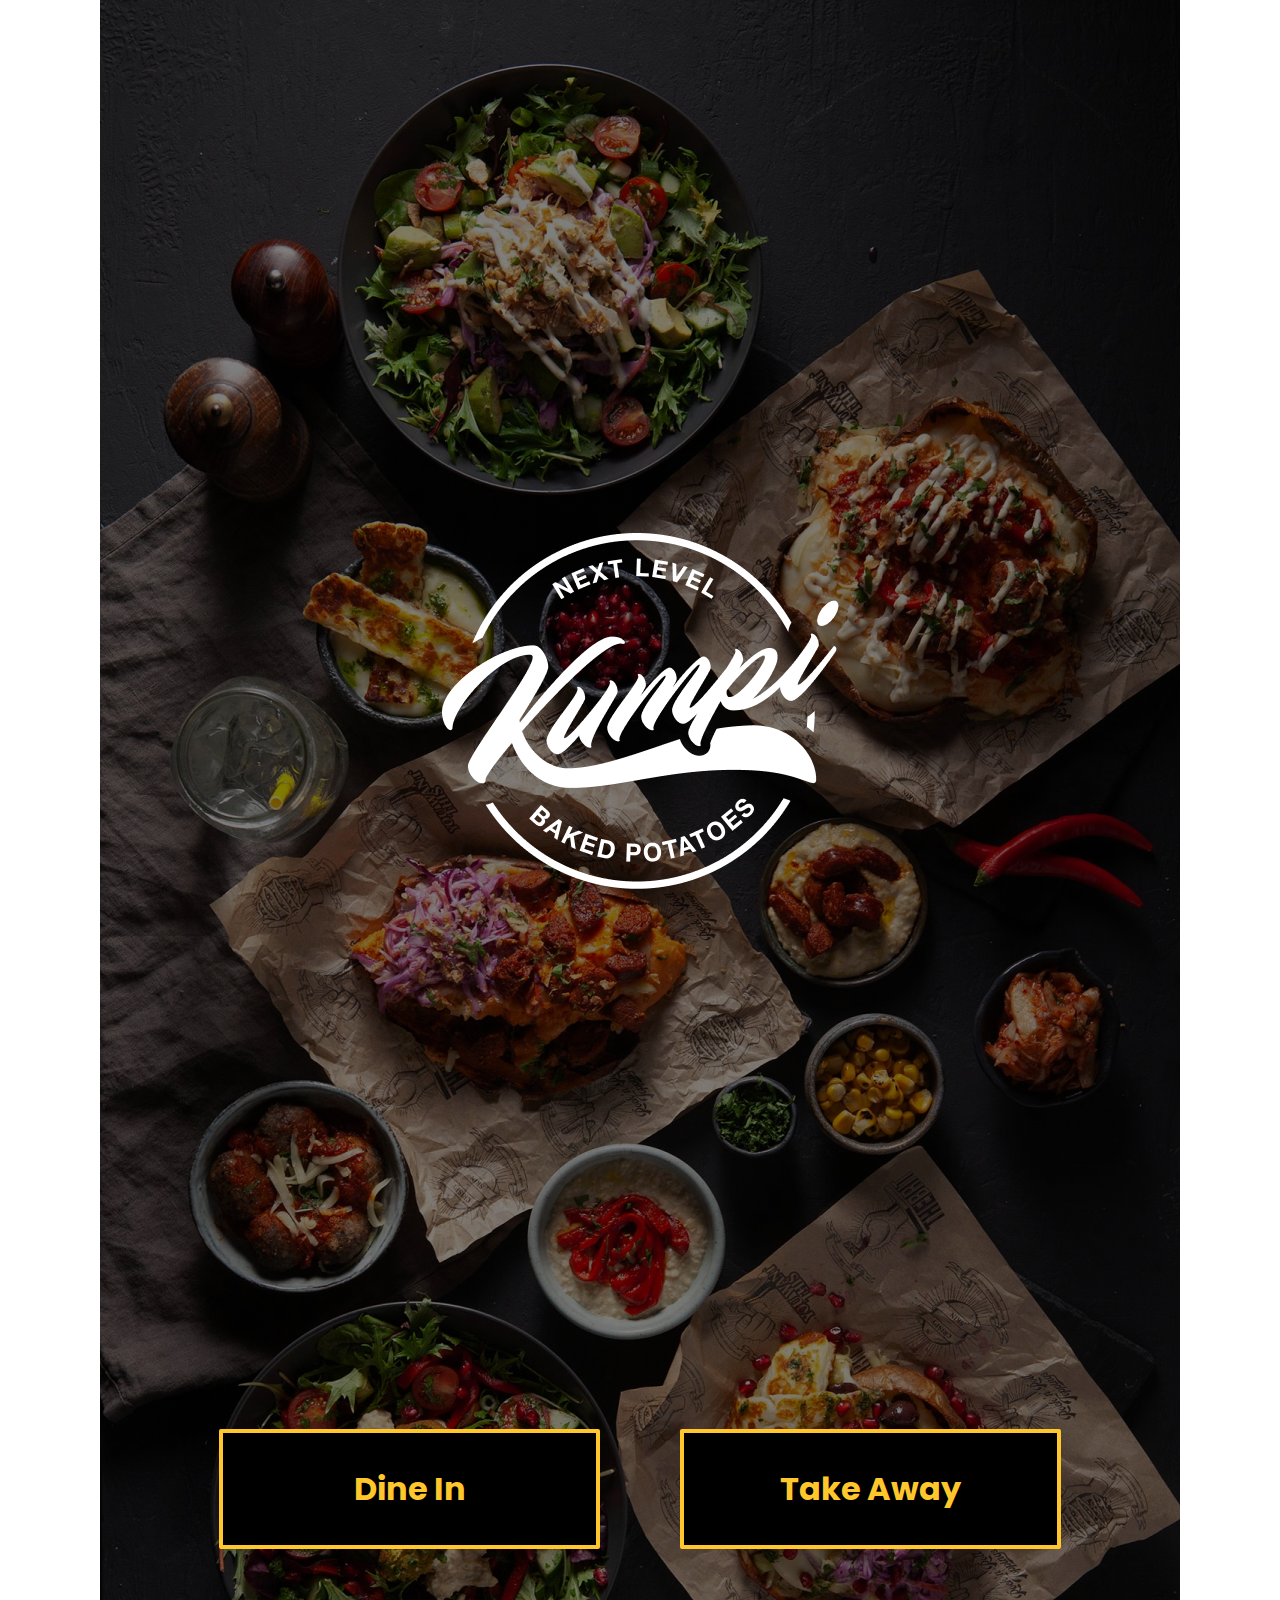
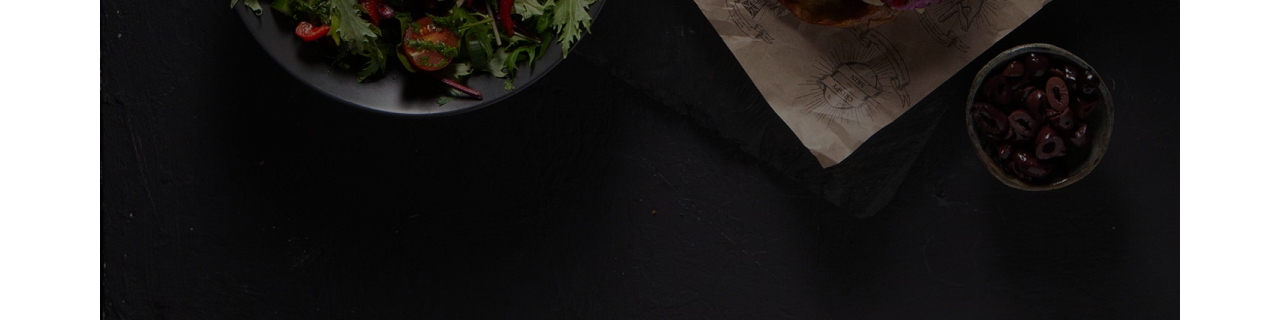
<file: index.html>
<!DOCTYPE html>
<html lang="en">
  <head>
    <meta charset="UTF-8" />
    <meta http-equiv="X-UA-Compatible" content="IE=edge" />
    <meta name="viewport" content="width=device-width, initial-scale=1.0" />
    <link rel="stylesheet" href="./css/style.css" />
    <title>Kumpi Kiosk App</title>
  </head>
  <body>
    <div class="wrapper">
      <img class="wrapper__logo" src="./images/Layer2.png" alt="logo" />

      <div class="wrapper__Btns">
        <a class="wrapper__leftBtn" href="./menu.html">Dine In</a>

        <a class="wrapper__rightBtn" href="./menu.html">Take Away</a>
      </div>
    </div>
  </body>
</html>
</file>
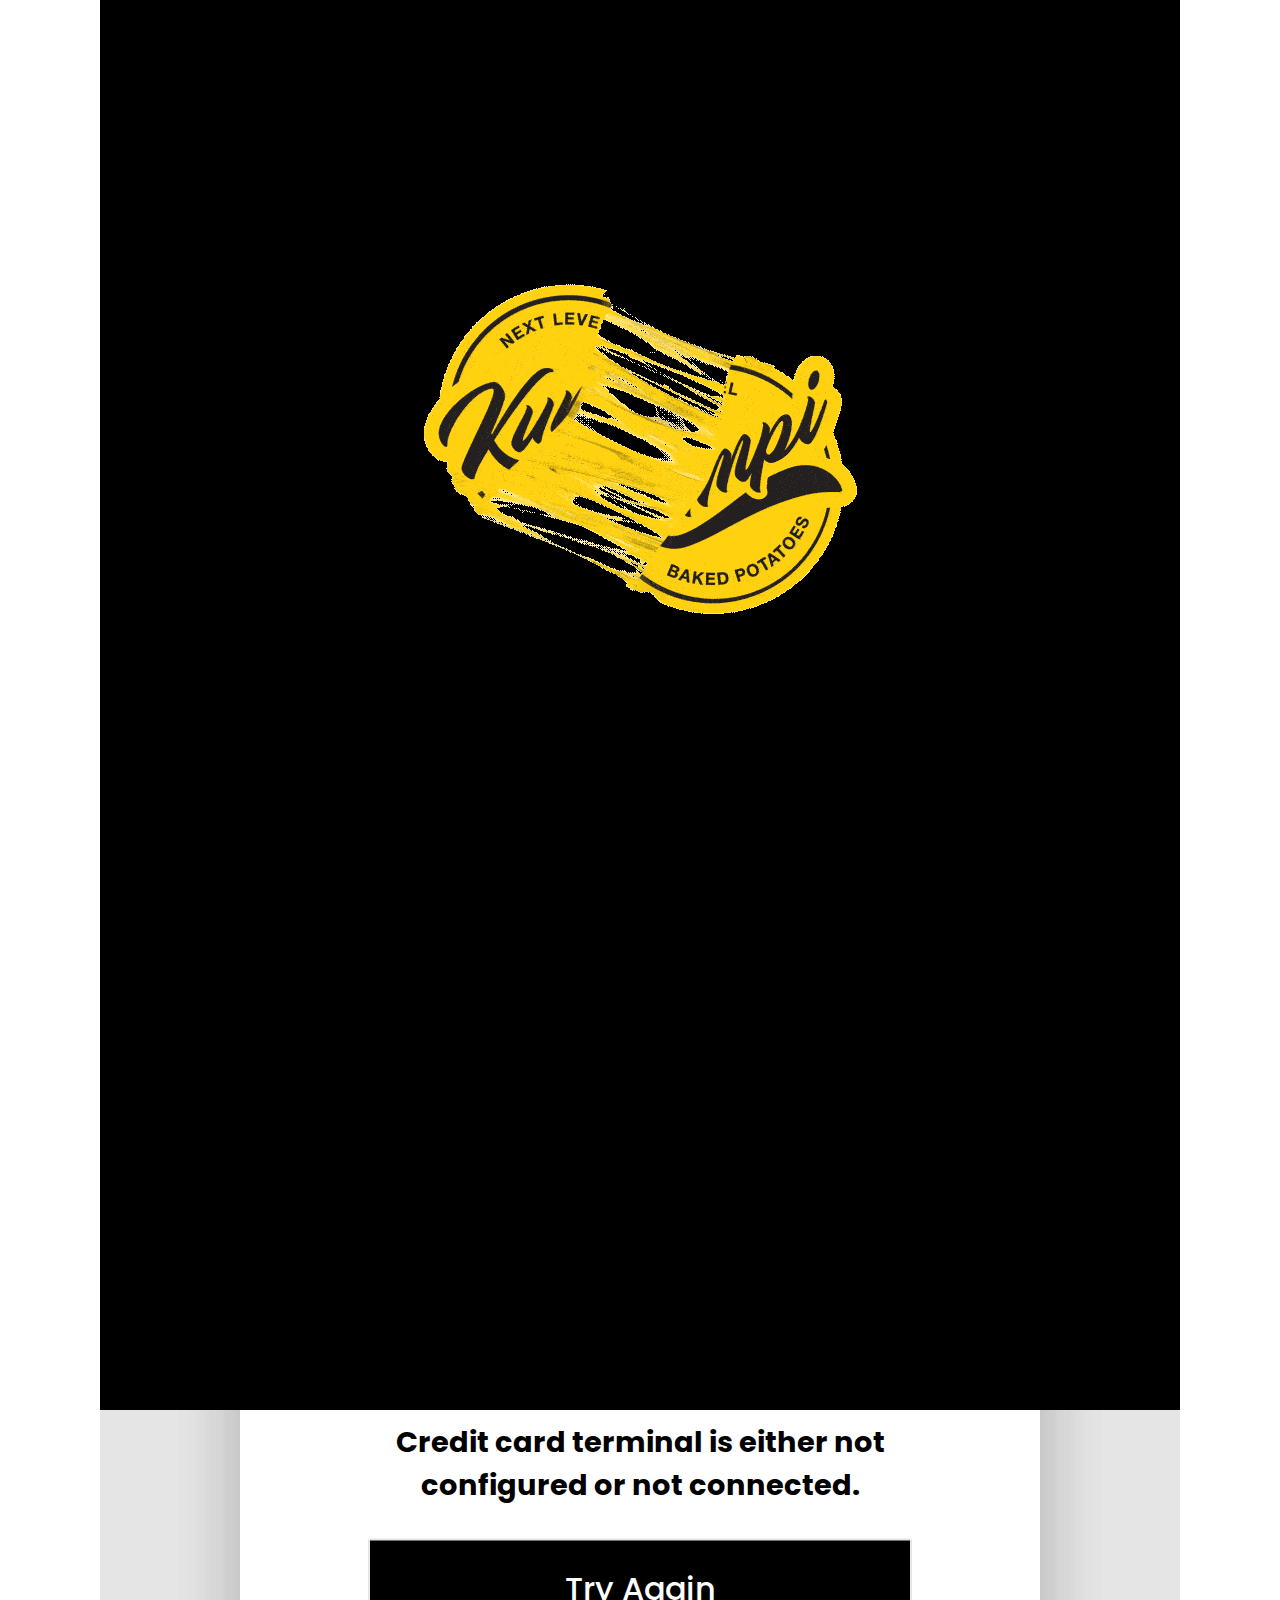
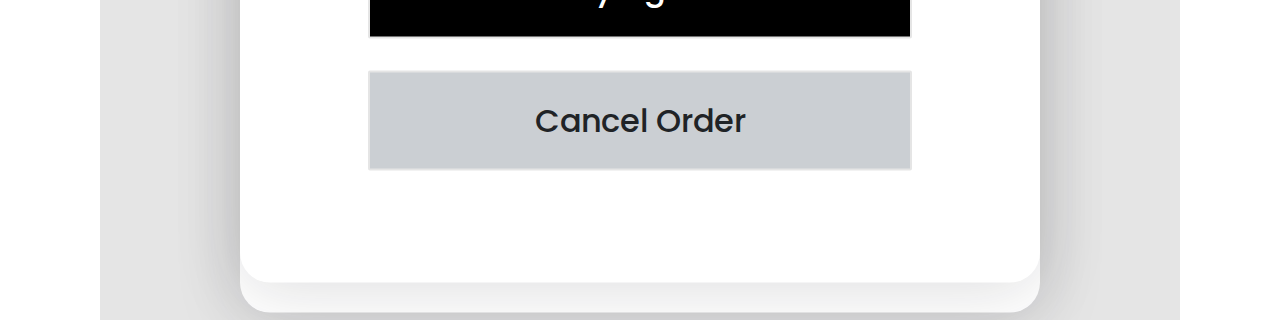
<file: menu.html>
<!DOCTYPE html>
<html lang="en">
  <head>
    <meta charset="UTF-8" />
    <meta http-equiv="X-UA-Compatible" content="IE=edge" />
    <meta name="viewport" content="width=device-width, initial-scale=1.0" />
    <link rel="stylesheet" href="./css/style.css" />
    <link
      rel="stylesheet"
      href="https://cdnjs.cloudflare.com/ajax/libs/font-awesome/6.0.0-beta3/css/all.min.css"
      integrity="sha512-Fo3rlrZj/k7ujTnHg4CGR2D7kSs0v4LLanw2qksYuRlEzO+tcaEPQogQ0KaoGN26/zrn20ImR1DfuLWnOo7aBA=="
      crossorigin="anonymous"
      referrerpolicy="no-referrer"
    />
    <link
      rel="stylesheet"
      href="https://cdnjs.cloudflare.com/ajax/libs/font-awesome/6.0.0-beta3/css/all.min.css"
      integrity="sha512-Fo3rlrZj/k7ujTnHg4CGR2D7kSs0v4LLanw2qksYuRlEzO+tcaEPQogQ0KaoGN26/zrn20ImR1DfuLWnOo7aBA=="
      crossorigin="anonymous"
      referrerpolicy="no-referrer"
    />
    <script src="./app.js" defer></script>
    <title>Kumpi Menu</title>
  </head>
  <body>
    <div class="preload"></div>
    <div class="menu">
      <nav class="menu__header">
        <h1 class="menu__heading">Kumpi Menu</h1>
        <div class="menu__cart">
          <i class="menu__cart--icon fas fa-shopping-cart"></i>
          <span class="menu__cart--itemCount"> 0 </span>
        </div>
        <div class="checkoutCloseBtnDiv">
          <i class="checkoutCloseBtnDiv__closeIcon fas fa-times"></i>
          <p class="checkoutCloseBtnDiv__closeHeading">Close</p>
        </div>
      </nav>
      <section class="menu__logoSection">
        <img class="menu__logo" src="./images/yellowLogo.png" alt="1" />
      </section>

      <section class="shop">
        <div class="shop__menu">
          <ul class="shop__menuList"></ul>
        </div>
        <div class="shop__products">
          <div class="shop__productSection"></div>
        </div>
      </section>
      <i class="cartSection__closeIcon fas fa-times"></i>
      <i class="customizeSection__closeIcon fas fa-times"></i>

      <div class="basket">
        <i class="basket__closeIcon fas fa-times"></i>
        <div class="basket__itemList"></div>
        <div class="basket__itemList__checkoutDiv">
          <p class="basket__itemList--totalHeading">Total</p>
          <p class="basket__itemList--totalPrice"></p>
          <a class="basket__itemList--checkout" href="#">Checkout</a>
        </div>
      </div>
      <section class="cartSection"></section>
      <section class="customizeSection"></section>
    </div>

    <section class="successPayment">
      <img
        class="successPayment__img"
        src="./images/successPayment.png"
        alt="success"
      />
      <h1 class="successPayment__heading-1">
        Credit card payment is approved.
      </h1>
      <h1 class="successPayment__heading-2">Good Apetite :)</h1>
      <a class="successPayment__link" href="./menu.html">
        <button class="successPayment__okBtn">OK</button>
      </a>
    </section>

    <section class="errorPayment">
      <img
        class="errorPayment__img"
        src="./images/errorPayment.png"
        alt="error"
      />
      <h1 class="errorPayment__heading-1">
        Credit card terminal is either not configured or not connected.
      </h1>
      <button class="errorPayment__tryAgainBtn" href="#">Try Again</button>
      <a class="errorPayment__cancelOrderBtn" href="#"> Cancel Order </a>
    </section>
  </body>
</html>
</file>
<file: css/style.css>
@import url("https://fonts.googleapis.com/css2?family=Poppins:ital,wght@0,100;0,200;0,300;0,400;0,500;0,600;0,700;0,800;0,900;1,100;1,200;1,300;1,400;1,500;1,600;1,700;1,800;1,900&display=swap");
* {
  margin: 0;
  padding: 0;
  -webkit-box-sizing: border-box;
          box-sizing: border-box;
}

.wrapper {
  background-image: -webkit-gradient(linear, left top, left bottom, from(rgba(0, 0, 0, 0.5))), url("../images/download1.png");
  background-image: linear-gradient(rgba(0, 0, 0, 0.5)), url("../images/download1.png");
  background-repeat: no-repeat;
  background-size: cover;
  min-height: 1920px;
  display: -webkit-box;
  display: -ms-flexbox;
  display: flex;
  -webkit-box-align: center;
      -ms-flex-align: center;
          align-items: center;
  -webkit-box-pack: center;
      -ms-flex-pack: center;
          justify-content: center;
  -webkit-box-orient: vertical;
  -webkit-box-direction: normal;
      -ms-flex-direction: column;
          flex-direction: column;
  overflow: hidden;
  width: 1080px;
  height: 1920px;
  margin: 0 auto;
}

.wrapper__logo {
  margin-top: 15%;
  margin-bottom: 45%;
}

.wrapper__Btns {
  display: -ms-grid;
  display: grid;
  margin-top: 5%;
  -ms-grid-columns: (1fr)[2];
      grid-template-columns: repeat(2, 1fr);
  grid-gap: 5rem;
  text-align: center;
}

.wrapper__leftBtn, .wrapper__rightBtn {
  color: #ffc72c;
  background-color: #000000;
  padding: 2rem 6rem;
  font-size: 2rem;
  border: 4px solid #ffc72c;
  border-radius: 2px;
  text-decoration: none;
  font-family: "Poppins", sans-serif;
  font-weight: bold;
}

* {
  margin: 0;
  padding: 0;
  -webkit-box-sizing: border-box;
          box-sizing: border-box;
}

html {
  overflow: hidden;
}

.menu {
  font-family: "Poppins", sans-serif;
  background-color: #e5e5e5;
  position: relative;
  overflow: hidden;
  width: 1080px;
  height: 1920px;
  margin: 0 auto;
}

.menu__header {
  background-color: white;
  width: 100%;
  display: -webkit-box;
  display: -ms-flexbox;
  display: flex;
  -webkit-box-align: center;
      -ms-flex-align: center;
          align-items: center;
  -webkit-box-pack: justify;
      -ms-flex-pack: justify;
          justify-content: space-between;
  padding: 2rem 3rem;
  -webkit-box-shadow: 0px 6px 31px rgba(8, 37, 85, 0.122);
          box-shadow: 0px 6px 31px rgba(8, 37, 85, 0.122);
}

.menu__heading {
  font-size: 250%;
  /* 3rem */
  font-weight: 600;
}

.menu__cart {
  display: -webkit-box;
  display: -ms-flexbox;
  display: flex;
  position: relative;
}

.menu__cart--icon {
  font-size: 200%;
  /* 2rem */
  border: 4px solid black;
  padding: 0.8rem 0.7rem;
}

.menu__cart--itemCount {
  font-size: 100%;
  /* 1.2rem */
  line-height: 0.5rem;
  padding: 18%;
  /* 0.8rem */
  background: #ffc72c;
  border-radius: 50%;
  display: inline-block;
  position: absolute;
  border: 3px solid white;
  top: -20%;
  right: -35%;
  font-weight: bold;
}

.menu__logo {
  display: block;
  margin: 0 auto;
  margin-top: 2rem;
  width: 20%;
}

.shop {
  display: -ms-grid;
  display: grid;
  -ms-grid-columns: (1fr)[3];
      grid-template-columns: repeat(3, 1fr);
  padding: 2rem;
  grid-gap: 3%;
}

.shop__menu {
  grid-column: 0 / 1;
  margin-top: 1rem;
}

.shop__products {
  grid-column: 2 / -1;
}

.shop__productSection {
  display: -ms-grid;
  display: grid;
  -ms-grid-columns: (1fr)[2];
      grid-template-columns: repeat(2, 1fr);
  -webkit-box-pack: center;
      -ms-flex-pack: center;
          justify-content: center;
  -webkit-box-align: center;
      -ms-flex-align: center;
          align-items: center;
  overflow-y: auto;
  overflow-x: hidden;
  max-height: 92rem;
  padding: 1rem;
  grid-gap: 1.5rem;
  margin-top: 1rem;
  padding-top: 0rem;
}

.shop__menuList {
  list-style: none;
}

.shop__menuListItem {
  font-size: 1.5rem;
  margin-top: 1rem;
  cursor: pointer;
  padding-left: 1.8rem;
  position: relative;
  font-weight: normal;
  line-height: 4rem;
}

.shop__menuListItem.active {
  background-color: #ffc72c;
  width: 100%;
  font-weight: 600;
  -webkit-box-shadow: 0px 4px 10px rgba(0, 0, 0, 0.15);
          box-shadow: 0px 4px 10px rgba(0, 0, 0, 0.15);
}

.shop__menuListItem::before {
  content: "";
  display: inline-block;
  position: absolute;
  height: 100%;
  width: 3%;
  background-color: #ffc72c;
  top: 0;
  left: 0;
  -webkit-transition: all 0.3s;
  transition: all 0.3s;
}

.shop__menuListItem:hover:before {
  width: 100%;
}

.shop__productSection--card {
  pointer-events: none;
  padding: 1rem;
  margin: 1rem;
  -webkit-box-shadow: rgba(0, 0, 0, 0.16) 0px 1px 4px;
          box-shadow: rgba(0, 0, 0, 0.16) 0px 1px 4px;
  background-color: #fff;
  -webkit-transition: all 0.5s;
  transition: all 0.5s;
}

.shop__productSection--card:hover {
  -webkit-box-shadow: rgba(100, 100, 111, 0.2) 0px 7px 29px 0px;
          box-shadow: rgba(100, 100, 111, 0.2) 0px 7px 29px 0px;
}

.shop__productSection--image {
  pointer-events: all;
  cursor: pointer;
  display: block;
  margin: 0 auto;
  text-align: center;
  width: 100%;
  /*width: 284px; */
  height: 40%;
  /* height: 147px; */
}

.shop__productSection--cardHeading {
  pointer-events: all;
  cursor: pointer;
  text-align: center;
  font-style: normal;
  font-weight: 600;
  padding-top: 1rem;
  padding-bottom: 1rem;
  font-size: 1.1rem;
  /* 1.1rem  100%*/
}

.shop__productSection--cardParag {
  pointer-events: all;
  cursor: pointer;
  height: 7rem;
  color: #8a959e;
  font-size: 0.75rem;
  /* 0.8rem  60%*/
  text-align: center;
  padding-top: 0.5rem;
}

.shop__productSection--cardPrice {
  padding-top: 0.5rem;
  pointer-events: all;
  cursor: pointer;
  text-align: center;
  min-height: 2rem;
  font-weight: bold;
  font-size: 1.5rem;
  /* 1.5rem 150%*/
}

.shop__listText {
  position: relative;
  pointer-events: none;
}

.shop.checkout {
  -ms-grid-columns: 1fr;
      grid-template-columns: 1fr;
}

.cartSection {
  background-color: #fff;
  -webkit-clip-path: polygon(50% 10%, 69% 0, 100% 0, 100% 78%, 100% 100%, 0 100%, 0 78%, 0 0, 32% 0);
          clip-path: polygon(50% 10%, 69% 0, 100% 0, 100% 78%, 100% 100%, 0 100%, 0 78%, 0 0, 32% 0);
  width: 100%;
  height: 80%;
  position: absolute;
  bottom: 0rem;
  left: 0;
  -webkit-transform: translateY(100%);
          transform: translateY(100%);
  /* 100 */
  text-align: center;
  -webkit-transition: all 0.5s;
  transition: all 0.5s;
}

.cartSection__closeIcon {
  color: #fff;
  font-size: 10rem;
  position: absolute;
  -webkit-transition: all 0.5s;
  transition: all 0.5s;
  top: 20%;
  left: 50%;
  -webkit-transform: translateY(-300%) translate(-50%, -50%);
          transform: translateY(-300%) translate(-50%, -50%);
  z-index: 9999;
}

.cartSection__Btns {
  display: -ms-grid;
  display: grid;
  width: 100%;
  position: absolute;
  bottom: 0%;
  left: 0;
  -ms-grid-columns: (1fr)[2];
      grid-template-columns: repeat(2, 1fr);
  grid-gap: 5rem;
  padding: 5rem;
  padding-top: 0rem;
  text-align: center;
  z-index: 99;
}

.cartSection__leftBtn, .cartSection__rightBtn {
  padding: 2rem 6rem;
  /* 2rem 6rem */
  font-size: 2rem;
  /* 2rem*/
  border-radius: 2px;
  text-decoration: none;
  font-family: "Poppins", sans-serif;
  font-weight: 500;
}

.cartSection__leftBtn {
  background-color: #ffc72c;
  color: #000;
  -webkit-transform: translateX(-300%);
          transform: translateX(-300%);
  -webkit-transition: all 0.5s;
  transition: all 0.5s;
}

.cartSection__rightBtn {
  background-color: #000000;
  color: #fff;
  -webkit-transform: translateX(300%);
          transform: translateX(300%);
  -webkit-transition: all 0.5s;
  transition: all 0.5s;
}

.cartSection__Img {
  display: block;
  width: 60%;
  margin: 0 auto;
  margin-top: 25%;
}

.cartSection__Heading {
  font-size: 3rem;
  margin-top: 2%;
  margin-bottom: 2%;
}

.cartSection__Ingridients {
  font-size: 2rem;
  color: #8a959e;
  width: 70%;
  margin: 0 auto;
}

.cartSection__Price {
  font-size: 4rem;
  font-weight: 700;
  margin-top: 5%;
}

.basket {
  width: 80%;
  height: 100%;
  position: absolute;
  top: 6.9%;
  right: -60rem;
  -webkit-transition: all 0.5s;
  transition: all 0.5s;
  background-color: white;
  z-index: 99999;
}

.basket__closeIcon {
  color: black;
  font-size: 300%;
  margin-left: 5%;
  margin-top: 5%;
  text-align: center;
}

.basket__closeIcon::after {
  content: "close";
  font-size: 30%;
  display: -webkit-box;
  display: -ms-flexbox;
  display: flex;
  -webkit-box-orient: vertical;
  -webkit-box-direction: normal;
      -ms-flex-direction: column;
          flex-direction: column;
}

.basket__itemList,
.checkout__itemList {
  padding: 3rem;
  width: 100%;
  overflow-y: auto;
  overflow-x: hidden;
  max-height: 75rem;
  /* 67% */
}

.basket__itemList--itemCard,
.checkout__itemList--itemCard {
  width: 100%;
  display: -webkit-box;
  display: -ms-flexbox;
  display: flex;
  -webkit-box-align: start;
      -ms-flex-align: start;
          align-items: flex-start;
  position: relative;
  margin-bottom: 2rem;
}

.basket__itemList--itemCard.checkout,
.checkout__itemList--itemCard.checkout {
  background-color: #fff;
  -webkit-box-shadow: rgba(0, 0, 0, 0.16) 0px 1px 4px;
          box-shadow: rgba(0, 0, 0, 0.16) 0px 1px 4px;
  padding: 1.5rem;
  -webkit-box-align: center;
      -ms-flex-align: center;
          align-items: center;
}

.basket__itemList--divv,
.checkout__itemList--divv {
  display: -webkit-box;
  display: -ms-flexbox;
  display: flex;
  -webkit-box-orient: vertical;
  -webkit-box-direction: normal;
      -ms-flex-direction: column;
          flex-direction: column;
  -webkit-box-align: start;
      -ms-flex-align: start;
          align-items: flex-start;
  -webkit-box-pack: start;
      -ms-flex-pack: start;
          justify-content: flex-start;
  width: 100%;
}

.basket__itemList--divv.checkout,
.checkout__itemList--divv.checkout {
  -webkit-box-orient: horizontal;
  -webkit-box-direction: normal;
      -ms-flex-direction: row;
          flex-direction: row;
  -webkit-box-align: center;
      -ms-flex-align: center;
          align-items: center;
}

.basket__itemList--itemImg,
.checkout__itemList--itemImg {
  width: 50%;
}

.basket__itemList--itemImg.checkout,
.checkout__itemList--itemImg.checkout {
  width: 80%;
}

.basket__itemList--itemHeading,
.checkout__itemList--itemHeading {
  font-size: 1.5rem;
  /* 1.2 */
  margin-top: 2%;
}

.basket__itemList--itemParag,
.checkout__itemList--itemParag {
  width: 150%;
  margin-top: 4%;
}

.basket__itemList--itemPrice,
.checkout__itemList--itemPrice {
  display: inline-block;
  font-size: 2rem;
  /* 1.5 */
  font-weight: 700;
  position: absolute;
  top: 0;
  right: 30%;
}

.basket__itemList--counterDiv,
.checkout__itemList--counterDiv {
  display: -webkit-box;
  display: -ms-flexbox;
  display: flex;
  font-size: 150%;
  color: #ff5722;
  -webkit-box-align: center;
      -ms-flex-align: center;
          align-items: center;
  width: 100%;
  -webkit-box-pack: end;
      -ms-flex-pack: end;
          justify-content: flex-end;
}

.basket__itemList--counterDiv *,
.checkout__itemList--counterDiv * {
  margin-right: 8%;
  font-weight: 700;
  font-size: 1.7rem;
}

.basket__itemList--counterPlusBtn, .basket__itemList--counterMinusBtn,
.checkout__itemList--counterPlusBtn,
.checkout__itemList--counterMinusBtn {
  background-color: #fff4e4;
  padding: 4%;
  border-radius: 50%;
}

.basket__itemList--counterPlusBtn,
.checkout__itemList--counterPlusBtn {
  margin-right: 0%;
}

.basket__itemList__checkoutDiv,
.checkout__itemList__checkoutDiv {
  position: absolute;
  bottom: 6rem;
  left: 50%;
  -webkit-transform: translate(-50%, -50%);
          transform: translate(-50%, -50%);
  text-align: center;
}

.basket__itemList--totalHeading,
.checkout__itemList--totalHeading {
  font-weight: 600;
  font-size: 2rem;
  color: #8a959e;
}

.basket__itemList--totalPrice,
.checkout__itemList--totalPrice {
  font-weight: 700;
  font-size: 4.5rem;
  color: #202326;
  padding-bottom: 2rem;
}

.basket__itemList--checkout,
.checkout__itemList--checkout {
  background-color: #cbcfd3;
  padding: 1.8rem 12rem;
  font-size: 2.5rem;
  color: #202326;
  border-radius: 2px;
  border: 2px solid #e5e5e5;
  -webkit-box-sizing: border-box;
          box-sizing: border-box;
  text-align: center;
  text-decoration: none;
  display: block;
  width: 37rem;
  margin: 0px auto;
}

.basket__itemList--removeItemIcon,
.checkout__itemList--removeItemIcon {
  font-size: 1.5rem;
  background-color: #ffc72c;
  cursor: pointer;
  padding: 0.5rem 0.5rem;
  -webkit-box-shadow: rgba(0, 0, 0, 0.16) 0px 1px 4px;
          box-shadow: rgba(0, 0, 0, 0.16) 0px 1px 4px;
  line-height: 0.7;
  position: absolute;
  top: 0;
  left: 0;
}

.basket__itemList.checkout {
  max-height: 65rem;
}

.checkout__itemList {
  max-height: 67rem;
}

.customizeSection {
  background-color: white;
  -webkit-clip-path: polygon(50% 10%, 69% 0, 100% 0, 100% 78%, 100% 100%, 0 100%, 0 78%, 0 0, 32% 0);
          clip-path: polygon(50% 10%, 69% 0, 100% 0, 100% 78%, 100% 100%, 0 100%, 0 78%, 0 0, 32% 0);
  width: 100%;
  height: 80%;
  position: absolute;
  bottom: 0rem;
  left: 0;
  -webkit-transform: translateY(100%);
          transform: translateY(100%);
  /* 100 */
  text-align: center;
  -webkit-transition: all 0.5s;
  transition: all 0.5s;
}

.customizeSection__closeIcon {
  color: #fff;
  font-size: 10rem;
  position: absolute;
  -webkit-transition: all 0.5s;
  transition: all 0.5s;
  top: 20%;
  left: 50%;
  -webkit-transform: translateY(-300%) translate(-50%, -50%);
          transform: translateY(-300%) translate(-50%, -50%);
  z-index: 9999;
}

.customizeSection__basketHeading, .customizeSection__basketParag {
  font-size: 1rem;
  font-weight: 600;
  color: #8a959e;
  text-align: left;
}

.customizeSection__basketParag {
  font-weight: 400;
}

.IngridientsDiv,
.ExtraProteinDiv,
.ExtraSaladDiv,
.ExtraSauceDiv,
.ExtraDealDiv,
.ExtraPotatoDiv,
.ExtraToppersDiv,
.DrinkDiv,
.GoforMealsDiv {
  font-size: 3rem;
  margin-top: 1rem;
  -webkit-transition: all 0.5s;
  transition: all 0.5s;
  margin-bottom: 0rem;
  position: relative;
  padding-bottom: 1.5rem;
}

.IngridientsDiv__IngridientsList, .IngridientsDiv__ExtraProteinList, .IngridientsDiv__ExtraSaladList, .IngridientsDiv__ExtraSauceList, .IngridientsDiv__ExtraDealList, .IngridientsDiv__ExtraPotatoList, .IngridientsDiv__ExtraToppersList, .IngridientsDiv__DrinkList, .IngridientsDiv__GoforMealsList,
.ExtraProteinDiv__IngridientsList,
.ExtraProteinDiv__ExtraProteinList,
.ExtraProteinDiv__ExtraSaladList,
.ExtraProteinDiv__ExtraSauceList,
.ExtraProteinDiv__ExtraDealList,
.ExtraProteinDiv__ExtraPotatoList,
.ExtraProteinDiv__ExtraToppersList,
.ExtraProteinDiv__DrinkList,
.ExtraProteinDiv__GoforMealsList,
.ExtraSaladDiv__IngridientsList,
.ExtraSaladDiv__ExtraProteinList,
.ExtraSaladDiv__ExtraSaladList,
.ExtraSaladDiv__ExtraSauceList,
.ExtraSaladDiv__ExtraDealList,
.ExtraSaladDiv__ExtraPotatoList,
.ExtraSaladDiv__ExtraToppersList,
.ExtraSaladDiv__DrinkList,
.ExtraSaladDiv__GoforMealsList,
.ExtraSauceDiv__IngridientsList,
.ExtraSauceDiv__ExtraProteinList,
.ExtraSauceDiv__ExtraSaladList,
.ExtraSauceDiv__ExtraSauceList,
.ExtraSauceDiv__ExtraDealList,
.ExtraSauceDiv__ExtraPotatoList,
.ExtraSauceDiv__ExtraToppersList,
.ExtraSauceDiv__DrinkList,
.ExtraSauceDiv__GoforMealsList,
.ExtraDealDiv__IngridientsList,
.ExtraDealDiv__ExtraProteinList,
.ExtraDealDiv__ExtraSaladList,
.ExtraDealDiv__ExtraSauceList,
.ExtraDealDiv__ExtraDealList,
.ExtraDealDiv__ExtraPotatoList,
.ExtraDealDiv__ExtraToppersList,
.ExtraDealDiv__DrinkList,
.ExtraDealDiv__GoforMealsList,
.ExtraPotatoDiv__IngridientsList,
.ExtraPotatoDiv__ExtraProteinList,
.ExtraPotatoDiv__ExtraSaladList,
.ExtraPotatoDiv__ExtraSauceList,
.ExtraPotatoDiv__ExtraDealList,
.ExtraPotatoDiv__ExtraPotatoList,
.ExtraPotatoDiv__ExtraToppersList,
.ExtraPotatoDiv__DrinkList,
.ExtraPotatoDiv__GoforMealsList,
.ExtraToppersDiv__IngridientsList,
.ExtraToppersDiv__ExtraProteinList,
.ExtraToppersDiv__ExtraSaladList,
.ExtraToppersDiv__ExtraSauceList,
.ExtraToppersDiv__ExtraDealList,
.ExtraToppersDiv__ExtraPotatoList,
.ExtraToppersDiv__ExtraToppersList,
.ExtraToppersDiv__DrinkList,
.ExtraToppersDiv__GoforMealsList,
.DrinkDiv__IngridientsList,
.DrinkDiv__ExtraProteinList,
.DrinkDiv__ExtraSaladList,
.DrinkDiv__ExtraSauceList,
.DrinkDiv__ExtraDealList,
.DrinkDiv__ExtraPotatoList,
.DrinkDiv__ExtraToppersList,
.DrinkDiv__DrinkList,
.DrinkDiv__GoforMealsList,
.GoforMealsDiv__IngridientsList,
.GoforMealsDiv__ExtraProteinList,
.GoforMealsDiv__ExtraSaladList,
.GoforMealsDiv__ExtraSauceList,
.GoforMealsDiv__ExtraDealList,
.GoforMealsDiv__ExtraPotatoList,
.GoforMealsDiv__ExtraToppersList,
.GoforMealsDiv__DrinkList,
.GoforMealsDiv__GoforMealsList {
  list-style: none;
  margin: 0 auto;
  margin-top: 3rem;
  width: 95%;
}

.IngridientsDiv__DrinkList,
.ExtraProteinDiv__DrinkList,
.ExtraSaladDiv__DrinkList,
.ExtraSauceDiv__DrinkList,
.ExtraDealDiv__DrinkList,
.ExtraPotatoDiv__DrinkList,
.ExtraToppersDiv__DrinkList,
.DrinkDiv__DrinkList,
.GoforMealsDiv__DrinkList {
  margin-top: 2rem;
  padding-bottom: 4rem;
}

.IngridientsDiv__IngridientsListItem, .IngridientsDiv__ExtraProteinListItem, .IngridientsDiv__ExtraSaladListItem, .IngridientsDiv__ExtraSauceListItem, .IngridientsDiv__ExtraDealListItem, .IngridientsDiv__ExtraPotatoListItem, .IngridientsDiv__ExtraToppersListItem, .IngridientsDiv__GoforMealsListItem,
.ExtraProteinDiv__IngridientsListItem,
.ExtraProteinDiv__ExtraProteinListItem,
.ExtraProteinDiv__ExtraSaladListItem,
.ExtraProteinDiv__ExtraSauceListItem,
.ExtraProteinDiv__ExtraDealListItem,
.ExtraProteinDiv__ExtraPotatoListItem,
.ExtraProteinDiv__ExtraToppersListItem,
.ExtraProteinDiv__GoforMealsListItem,
.ExtraSaladDiv__IngridientsListItem,
.ExtraSaladDiv__ExtraProteinListItem,
.ExtraSaladDiv__ExtraSaladListItem,
.ExtraSaladDiv__ExtraSauceListItem,
.ExtraSaladDiv__ExtraDealListItem,
.ExtraSaladDiv__ExtraPotatoListItem,
.ExtraSaladDiv__ExtraToppersListItem,
.ExtraSaladDiv__GoforMealsListItem,
.ExtraSauceDiv__IngridientsListItem,
.ExtraSauceDiv__ExtraProteinListItem,
.ExtraSauceDiv__ExtraSaladListItem,
.ExtraSauceDiv__ExtraSauceListItem,
.ExtraSauceDiv__ExtraDealListItem,
.ExtraSauceDiv__ExtraPotatoListItem,
.ExtraSauceDiv__ExtraToppersListItem,
.ExtraSauceDiv__GoforMealsListItem,
.ExtraDealDiv__IngridientsListItem,
.ExtraDealDiv__ExtraProteinListItem,
.ExtraDealDiv__ExtraSaladListItem,
.ExtraDealDiv__ExtraSauceListItem,
.ExtraDealDiv__ExtraDealListItem,
.ExtraDealDiv__ExtraPotatoListItem,
.ExtraDealDiv__ExtraToppersListItem,
.ExtraDealDiv__GoforMealsListItem,
.ExtraPotatoDiv__IngridientsListItem,
.ExtraPotatoDiv__ExtraProteinListItem,
.ExtraPotatoDiv__ExtraSaladListItem,
.ExtraPotatoDiv__ExtraSauceListItem,
.ExtraPotatoDiv__ExtraDealListItem,
.ExtraPotatoDiv__ExtraPotatoListItem,
.ExtraPotatoDiv__ExtraToppersListItem,
.ExtraPotatoDiv__GoforMealsListItem,
.ExtraToppersDiv__IngridientsListItem,
.ExtraToppersDiv__ExtraProteinListItem,
.ExtraToppersDiv__ExtraSaladListItem,
.ExtraToppersDiv__ExtraSauceListItem,
.ExtraToppersDiv__ExtraDealListItem,
.ExtraToppersDiv__ExtraPotatoListItem,
.ExtraToppersDiv__ExtraToppersListItem,
.ExtraToppersDiv__GoforMealsListItem,
.DrinkDiv__IngridientsListItem,
.DrinkDiv__ExtraProteinListItem,
.DrinkDiv__ExtraSaladListItem,
.DrinkDiv__ExtraSauceListItem,
.DrinkDiv__ExtraDealListItem,
.DrinkDiv__ExtraPotatoListItem,
.DrinkDiv__ExtraToppersListItem,
.DrinkDiv__GoforMealsListItem,
.GoforMealsDiv__IngridientsListItem,
.GoforMealsDiv__ExtraProteinListItem,
.GoforMealsDiv__ExtraSaladListItem,
.GoforMealsDiv__ExtraSauceListItem,
.GoforMealsDiv__ExtraDealListItem,
.GoforMealsDiv__ExtraPotatoListItem,
.GoforMealsDiv__ExtraToppersListItem,
.GoforMealsDiv__GoforMealsListItem {
  font-size: 1.8rem;
  padding: 1.5rem;
  margin-bottom: 1rem;
  -webkit-box-shadow: 0px 6.72603px 67.2603px rgba(32, 35, 38, 0.15);
          box-shadow: 0px 6.72603px 67.2603px rgba(32, 35, 38, 0.15);
  text-align: left;
  display: -webkit-box;
  display: -ms-flexbox;
  display: flex;
  -webkit-box-align: center;
      -ms-flex-align: center;
          align-items: center;
  -webkit-box-pack: start;
      -ms-flex-pack: start;
          justify-content: flex-start;
}

.IngridientsDiv__ExtraProteinListItem:last-child, .IngridientsDiv__ExtraSaladListItem:last-child, .IngridientsDiv__ExtraSauceListItem:last-child,
.ExtraProteinDiv__ExtraProteinListItem:last-child,
.ExtraProteinDiv__ExtraSaladListItem:last-child,
.ExtraProteinDiv__ExtraSauceListItem:last-child,
.ExtraSaladDiv__ExtraProteinListItem:last-child,
.ExtraSaladDiv__ExtraSaladListItem:last-child,
.ExtraSaladDiv__ExtraSauceListItem:last-child,
.ExtraSauceDiv__ExtraProteinListItem:last-child,
.ExtraSauceDiv__ExtraSaladListItem:last-child,
.ExtraSauceDiv__ExtraSauceListItem:last-child,
.ExtraDealDiv__ExtraProteinListItem:last-child,
.ExtraDealDiv__ExtraSaladListItem:last-child,
.ExtraDealDiv__ExtraSauceListItem:last-child,
.ExtraPotatoDiv__ExtraProteinListItem:last-child,
.ExtraPotatoDiv__ExtraSaladListItem:last-child,
.ExtraPotatoDiv__ExtraSauceListItem:last-child,
.ExtraToppersDiv__ExtraProteinListItem:last-child,
.ExtraToppersDiv__ExtraSaladListItem:last-child,
.ExtraToppersDiv__ExtraSauceListItem:last-child,
.DrinkDiv__ExtraProteinListItem:last-child,
.DrinkDiv__ExtraSaladListItem:last-child,
.DrinkDiv__ExtraSauceListItem:last-child,
.GoforMealsDiv__ExtraProteinListItem:last-child,
.GoforMealsDiv__ExtraSaladListItem:last-child,
.GoforMealsDiv__ExtraSauceListItem:last-child {
  -webkit-box-shadow: none;
          box-shadow: none;
  background: #fff;
}

.IngridientsDiv__DrinkListItem,
.ExtraProteinDiv__DrinkListItem,
.ExtraSaladDiv__DrinkListItem,
.ExtraSauceDiv__DrinkListItem,
.ExtraDealDiv__DrinkListItem,
.ExtraPotatoDiv__DrinkListItem,
.ExtraToppersDiv__DrinkListItem,
.DrinkDiv__DrinkListItem,
.GoforMealsDiv__DrinkListItem {
  font-size: 2rem;
  text-align: left;
  display: -webkit-box;
  display: -ms-flexbox;
  display: flex;
  -webkit-box-align: center;
      -ms-flex-align: center;
          align-items: center;
  -webkit-box-pack: start;
      -ms-flex-pack: start;
          justify-content: flex-start;
  padding: 1.5rem;
  padding-bottom: 0rem;
}

.IngridientsDiv__IngridientsListItem--btn, .IngridientsDiv__DrinkListItem--btn,
.ExtraProteinDiv__IngridientsListItem--btn,
.ExtraProteinDiv__DrinkListItem--btn,
.ExtraSaladDiv__IngridientsListItem--btn,
.ExtraSaladDiv__DrinkListItem--btn,
.ExtraSauceDiv__IngridientsListItem--btn,
.ExtraSauceDiv__DrinkListItem--btn,
.ExtraDealDiv__IngridientsListItem--btn,
.ExtraDealDiv__DrinkListItem--btn,
.ExtraPotatoDiv__IngridientsListItem--btn,
.ExtraPotatoDiv__DrinkListItem--btn,
.ExtraToppersDiv__IngridientsListItem--btn,
.ExtraToppersDiv__DrinkListItem--btn,
.DrinkDiv__IngridientsListItem--btn,
.DrinkDiv__DrinkListItem--btn,
.GoforMealsDiv__IngridientsListItem--btn,
.GoforMealsDiv__DrinkListItem--btn {
  background-image: url(../images/Button.png);
  background-repeat: no-repeat;
  background-position: center center;
  width: 2rem;
  height: 2rem;
  border-radius: 50%;
  border: 0.1px solid #ccc;
  display: inline-block;
  margin-right: 2rem;
}

.IngridientsDiv__DrinkListItem--btn,
.ExtraProteinDiv__DrinkListItem--btn,
.ExtraSaladDiv__DrinkListItem--btn,
.ExtraSauceDiv__DrinkListItem--btn,
.ExtraDealDiv__DrinkListItem--btn,
.ExtraPotatoDiv__DrinkListItem--btn,
.ExtraToppersDiv__DrinkListItem--btn,
.DrinkDiv__DrinkListItem--btn,
.GoforMealsDiv__DrinkListItem--btn {
  background-image: url(../images/emptyBtn.png);
  background-repeat: no-repeat;
  background-position: center center;
  width: 2rem;
  height: 2rem;
  border-radius: 50%;
  border: 0.1px solid #ccc;
  display: inline-block;
  margin-right: 2rem;
}

.IngridientsDiv__IngridientsListItem--btn.empty,
.ExtraProteinDiv__IngridientsListItem--btn.empty,
.ExtraSaladDiv__IngridientsListItem--btn.empty,
.ExtraSauceDiv__IngridientsListItem--btn.empty,
.ExtraDealDiv__IngridientsListItem--btn.empty,
.ExtraPotatoDiv__IngridientsListItem--btn.empty,
.ExtraToppersDiv__IngridientsListItem--btn.empty,
.DrinkDiv__IngridientsListItem--btn.empty,
.GoforMealsDiv__IngridientsListItem--btn.empty {
  background-image: url(../images/emptyBtn.png);
  background-repeat: no-repeat;
  background-position: center center;
  width: 2rem;
  height: 2rem;
  border-radius: 50%;
  border: 0.1px solid #ccc;
  display: inline-block;
  margin-right: 2rem;
}

.IngridientsDiv__DrinkListItem--btn.activeDrink,
.ExtraProteinDiv__DrinkListItem--btn.activeDrink,
.ExtraSaladDiv__DrinkListItem--btn.activeDrink,
.ExtraSauceDiv__DrinkListItem--btn.activeDrink,
.ExtraDealDiv__DrinkListItem--btn.activeDrink,
.ExtraPotatoDiv__DrinkListItem--btn.activeDrink,
.ExtraToppersDiv__DrinkListItem--btn.activeDrink,
.DrinkDiv__DrinkListItem--btn.activeDrink,
.GoforMealsDiv__DrinkListItem--btn.activeDrink {
  background-image: url(../images/Button.png);
  background-repeat: no-repeat;
  background-position: center center;
  width: 2rem;
  height: 2rem;
  border-radius: 50%;
  border: 0.1px solid #ccc;
  display: inline-block;
  margin-right: 2rem;
}

.IngridientsDiv__CountBtns,
.ExtraProteinDiv__CountBtns,
.ExtraSaladDiv__CountBtns,
.ExtraSauceDiv__CountBtns,
.ExtraDealDiv__CountBtns,
.ExtraPotatoDiv__CountBtns,
.ExtraToppersDiv__CountBtns,
.DrinkDiv__CountBtns,
.GoforMealsDiv__CountBtns {
  display: -webkit-box;
  display: -ms-flexbox;
  display: flex;
  color: #ff5722;
  -webkit-box-align: center;
      -ms-flex-align: center;
          align-items: center;
  -webkit-box-pack: start;
      -ms-flex-pack: start;
          justify-content: flex-start;
  margin-right: 3rem;
}

.IngridientsDiv__CountBtns *,
.ExtraProteinDiv__CountBtns *,
.ExtraSaladDiv__CountBtns *,
.ExtraSauceDiv__CountBtns *,
.ExtraDealDiv__CountBtns *,
.ExtraPotatoDiv__CountBtns *,
.ExtraToppersDiv__CountBtns *,
.DrinkDiv__CountBtns *,
.GoforMealsDiv__CountBtns * {
  margin-right: 1.3rem;
  font-weight: 700;
  font-size: 1.7rem;
}

.IngridientsDiv__CountBtns--minus,
.ExtraProteinDiv__CountBtns--minus,
.ExtraSaladDiv__CountBtns--minus,
.ExtraSauceDiv__CountBtns--minus,
.ExtraDealDiv__CountBtns--minus,
.ExtraPotatoDiv__CountBtns--minus,
.ExtraToppersDiv__CountBtns--minus,
.DrinkDiv__CountBtns--minus,
.GoforMealsDiv__CountBtns--minus {
  background-color: #fff4e4;
  padding: 10%;
  border-radius: 50%;
}

.IngridientsDiv__CountBtns--plus,
.ExtraProteinDiv__CountBtns--plus,
.ExtraSaladDiv__CountBtns--plus,
.ExtraSauceDiv__CountBtns--plus,
.ExtraDealDiv__CountBtns--plus,
.ExtraPotatoDiv__CountBtns--plus,
.ExtraToppersDiv__CountBtns--plus,
.DrinkDiv__CountBtns--plus,
.GoforMealsDiv__CountBtns--plus {
  background-color: #fff4e4;
  padding: 10%;
  border-radius: 50%;
}

.IngridientsDiv__Text,
.ExtraProteinDiv__Text,
.ExtraSaladDiv__Text,
.ExtraSauceDiv__Text,
.ExtraDealDiv__Text,
.ExtraPotatoDiv__Text,
.ExtraToppersDiv__Text,
.DrinkDiv__Text,
.GoforMealsDiv__Text {
  margin-right: auto;
}

.IngridientsDiv__Price,
.ExtraProteinDiv__Price,
.ExtraSaladDiv__Price,
.ExtraSauceDiv__Price,
.ExtraDealDiv__Price,
.ExtraPotatoDiv__Price,
.ExtraToppersDiv__Price,
.DrinkDiv__Price,
.GoforMealsDiv__Price {
  color: #8a959e;
  font-size: 1.8rem;
}

.IngridientsDiv__DrinkHeading,
.ExtraProteinDiv__DrinkHeading,
.ExtraSaladDiv__DrinkHeading,
.ExtraSauceDiv__DrinkHeading,
.ExtraDealDiv__DrinkHeading,
.ExtraPotatoDiv__DrinkHeading,
.ExtraToppersDiv__DrinkHeading,
.DrinkDiv__DrinkHeading,
.GoforMealsDiv__DrinkHeading {
  font-size: 2rem;
  color: #202326;
  font-weight: 600;
  text-align: left;
  padding-top: 2rem;
  /* 2 */
}

.IngridientsDiv__DrinkParag,
.ExtraProteinDiv__DrinkParag,
.ExtraSaladDiv__DrinkParag,
.ExtraSauceDiv__DrinkParag,
.ExtraDealDiv__DrinkParag,
.ExtraPotatoDiv__DrinkParag,
.ExtraToppersDiv__DrinkParag,
.DrinkDiv__DrinkParag,
.GoforMealsDiv__DrinkParag {
  font-size: 1.2rem;
  color: #8a959e;
  font-weight: 400;
  text-align: left;
}

.IngridientsDiv__DrinkHeading, .IngridientsDiv__DrinkParag,
.ExtraProteinDiv__DrinkHeading,
.ExtraProteinDiv__DrinkParag,
.ExtraSaladDiv__DrinkHeading,
.ExtraSaladDiv__DrinkParag,
.ExtraSauceDiv__DrinkHeading,
.ExtraSauceDiv__DrinkParag,
.ExtraDealDiv__DrinkHeading,
.ExtraDealDiv__DrinkParag,
.ExtraPotatoDiv__DrinkHeading,
.ExtraPotatoDiv__DrinkParag,
.ExtraToppersDiv__DrinkHeading,
.ExtraToppersDiv__DrinkParag,
.DrinkDiv__DrinkHeading,
.DrinkDiv__DrinkParag,
.GoforMealsDiv__DrinkHeading,
.GoforMealsDiv__DrinkParag {
  padding-left: 3rem;
}

.IngridientsDiv,
.ExtraProteinDiv,
.ExtraSaladDiv,
.ExtraSauceDiv,
.ExtraDealDiv,
.GoforMealsDiv {
  overflow-y: scroll;
  max-height: 49rem;
  position: relative;
}

.ExtraProteinDiv,
.ExtraSaladDiv {
  padding-bottom: 4.5rem;
}

.ExtraSauceDiv {
  padding-bottom: 3rem;
}

.MainItemDiv__BtnsDiv::before {
  content: "";
  display: block;
  position: absolute;
  bottom: 9rem;
  height: 10.5rem;
  left: 1.5rem;
  width: 94.5%;
  margin: 0 auto;
  z-index: 0;
  background: linear-gradient(178.7deg, white 77%, rgba(255, 255, 255, 0) 98.89%);
  -webkit-transform: rotate(-180deg);
  transform: rotate(-180deg);
  display: none;
}

.MainItemDiv__BtnsDiv.effectOff::before {
  display: none;
}

.DrinkDiv {
  background-color: #fff;
  -webkit-box-shadow: 0px 6.72603px 67.2603px rgba(32, 35, 38, 0.15);
          box-shadow: 0px 6.72603px 67.2603px rgba(32, 35, 38, 0.15);
  width: 95%;
  margin: 0 auto;
  margin-top: 1.5rem;
  z-index: 999;
}

.MainItemDiv {
  margin-top: 10rem;
}

.MainItemDiv__ItemImg {
  width: 20% !important;
}

.MainItemDiv__ItemParag {
  color: #8a959e;
  width: 100%;
  font-size: 1.2rem;
  /* 0.8rem */
  text-align: center;
}

.MainItemDiv__ItemPrice {
  font-weight: bold;
  font-size: 2rem;
}

.MainItemDiv__RemoveHeading {
  font-weight: 600;
  font-size: 2rem;
  color: #ff5722;
}

.MainItemDiv__RemoveParag {
  color: #8a959e;
  font-size: 1.2rem;
}

.MainItemDiv__BtnsDiv {
  display: -webkit-box;
  display: -ms-flexbox;
  display: flex;
  -ms-flex-pack: distribute;
      justify-content: space-around;
  -webkit-box-align: center;
      -ms-flex-align: center;
          align-items: center;
  position: relative;
  z-index: 1;
  padding-bottom: 2rem;
}

.MainItemDiv__BackBtn, .MainItemDiv__NextBtn {
  font-size: 2.2rem;
  text-align: center;
  font-weight: 600;
  padding: 1.5rem 3rem;
  outline: none;
  color: #202326;
  background-color: #cbcfd3;
  border: 2px solid #e5e5e5;
  border-radius: 2px;
  /* 1.5rem */
  z-index: 999;
}

.MainItemDiv__AddBasketBtn {
  width: 28rem;
  font-size: 2.2rem;
  outline: none;
  text-align: center;
  font-weight: 500;
  z-index: 999;
  padding: 2rem 5rem;
  outline: none;
  color: #fffff0;
  background-color: #202326;
  border: 2px solid #e5e5e5;
  border-radius: 2px;
  /* 35px */
}

.verticalCardDiv {
  display: -webkit-box;
  display: -ms-flexbox;
  display: flex;
  -webkit-box-orient: vertical;
  -webkit-box-direction: normal;
      -ms-flex-direction: column;
          flex-direction: column;
  -webkit-box-align: start;
      -ms-flex-align: start;
          align-items: flex-start;
  -webkit-box-pack: start;
      -ms-flex-pack: start;
          justify-content: flex-start;
  width: 100%;
  width: 75%;
  padding-left: 2rem;
  margin-top: -0.4rem;
}

.verticalitemImg {
  margin-top: 0;
  display: -webkit-box;
  display: -ms-flexbox;
  display: flex;
  -ms-flex-item-align: start;
      align-self: flex-start;
  width: 30%;
}

.successPayment {
  position: absolute;
  bottom: -150%;
  left: 50%;
  z-index: 999;
  -webkit-transform: translate(-50%, -50%);
          transform: translate(-50%, -50%);
  text-align: center;
  background-color: #fff;
  width: 50rem;
  padding: 7rem 8rem;
  margin: 0 auto;
  -webkit-box-shadow: 0px 6.64253px 66.4253px rgba(32, 35, 38, 0.15);
          box-shadow: 0px 6.64253px 66.4253px rgba(32, 35, 38, 0.15);
  border-radius: 29.8914px;
  -webkit-transition: all 0.5s;
  transition: all 0.5s;
  font-family: "Poppins", sans-serif;
  font-weight: 500;
  text-decoration: none;
}

.successPayment__img {
  margin-bottom: 3rem;
}

.successPayment__heading-1 {
  margin-bottom: 1rem;
  font-size: 2rem;
}

.successPayment__heading-2 {
  font-size: 2rem;
  margin-bottom: 1rem;
}

.successPayment__okBtn {
  font-family: "Poppins", sans-serif;
  font-weight: 500;
  background-color: #000;
  color: #fff;
  padding: 1.5rem 5rem;
  font-size: 2rem;
  outline: none;
  border: 2px solid #e5e5e5;
  -webkit-box-sizing: border-box;
          box-sizing: border-box;
  border-radius: 2px;
  display: block;
  margin: 0 auto;
  width: 100%;
  margin-top: 2rem;
  text-decoration: none;
  cursor: pointer;
}

.successPayment__link {
  text-decoration: none;
}

.errorPayment {
  position: absolute;
  z-index: 999;
  bottom: -150%;
  left: 50%;
  -webkit-transform: translate(-50%, -50%);
          transform: translate(-50%, -50%);
  text-align: center;
  background-color: #fff;
  width: 50rem;
  padding: 7rem 8rem;
  margin: 0 auto;
  -webkit-box-shadow: 0px 6.64253px 66.4253px rgba(32, 35, 38, 0.15);
          box-shadow: 0px 6.64253px 66.4253px rgba(32, 35, 38, 0.15);
  border-radius: 29.8914px;
  -webkit-transition: all 0.5s;
  transition: all 0.5s;
  font-family: "Poppins", sans-serif;
  font-weight: 500;
}

.errorPayment__img {
  margin-bottom: 3rem;
}

.errorPayment__heading-1 {
  margin-bottom: 1rem;
  font-size: 1.8rem;
}

.errorPayment__tryAgainBtn, .errorPayment__cancelOrderBtn {
  font-family: "Poppins", sans-serif;
  font-weight: 500;
  background-color: #000;
  color: #fff;
  padding: 1.5rem 5rem;
  font-size: 2rem;
  outline: none;
  border: 2px solid #e5e5e5;
  -webkit-box-sizing: border-box;
          box-sizing: border-box;
  border-radius: 2px;
  display: block;
  margin: 0 auto;
  width: 100%;
  margin-top: 2rem;
  text-decoration: none;
}

.errorPayment__cancelOrderBtn {
  background-color: #cbcfd3;
  color: #202326;
}

.checkoutCloseBtnDiv {
  display: -webkit-box;
  display: -ms-flexbox;
  display: flex;
  -webkit-box-orient: vertical;
  -webkit-box-direction: normal;
      -ms-flex-direction: column;
          flex-direction: column;
  -webkit-box-align: center;
      -ms-flex-align: center;
          align-items: center;
  display: none;
}

.checkoutCloseBtnDiv__closeIcon {
  font-size: 2.5rem;
}

.checkoutCloseBtnDiv__closeHeading {
  font-size: 1.2rem;
}

/* width */
::-webkit-scrollbar {
  width: 0.5rem;
}

/* Track */
::-webkit-scrollbar-track {
  background-color: rgba(0, 0, 0, 0.1);
}

/* Handle */
::-webkit-scrollbar-thumb {
  background: #a0a0a0;
  border-radius: 10px;
}

/* Handle on hover */
::-webkit-scrollbar-thumb:hover {
  background: #696969;
}

.preload {
  position: fixed;
  width: 100%;
  height: 100vh;
  z-index: 99999;
  top: 50%;
  left: 50%;
  -webkit-transform: translate(-50%, -50%);
          transform: translate(-50%, -50%);
  background: #000 url("../images/preload.gif") no-repeat center center;
  overflow: hidden;
  width: 1080px;
  height: 1920px;
  margin: 0 auto;
}
/*# sourceMappingURL=style.css.map */
</file>
